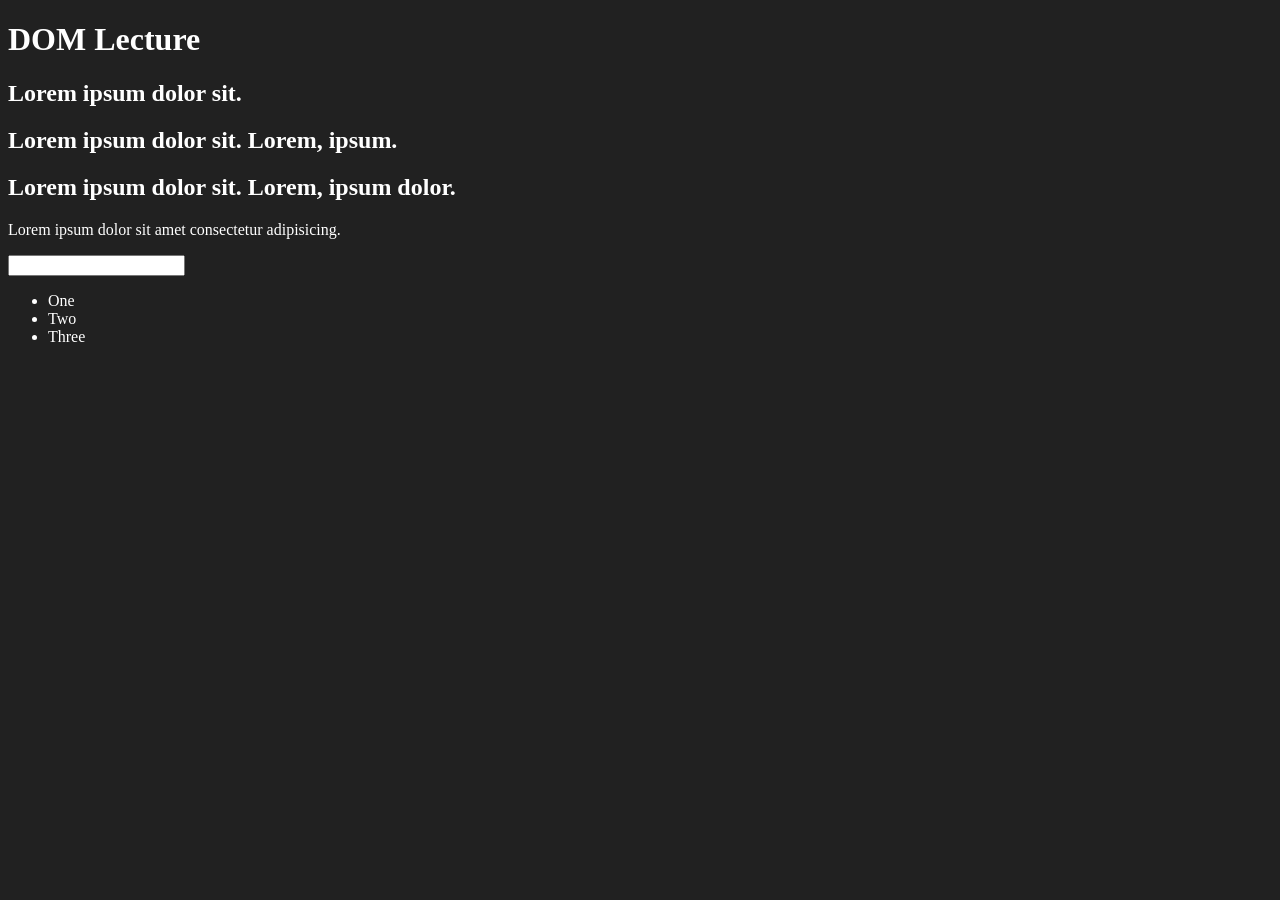
<file: dom/index.html>
<!DOCTYPE html>
<html lang="en">
<head>
    <meta charset="UTF-8">
    <title>DOM Lecture</title>
    <style>
        .black-bg{
            background-color: #212121;
            color: #fff;
        }
    </style>
</head>
<body class="black-bg">
    <div>
        <h1 id="title" class="heading">DOM Lecture</h1>

        <h2>Lorem ipsum dolor sit.</h2>
        <h2>Lorem ipsum dolor sit. Lorem, ipsum.</h2>
        <h2>Lorem ipsum dolor sit. Lorem, ipsum dolor.</h2>

        <p>Lorem ipsum dolor sit amet consectetur adipisicing.</p>

        <input type="password" name="" id="">

        <ul>
            <li>One</li>
            <li>Two</li>
            <li>Three</li>
        </ul>
    </div>
</body>
</html>
</file>
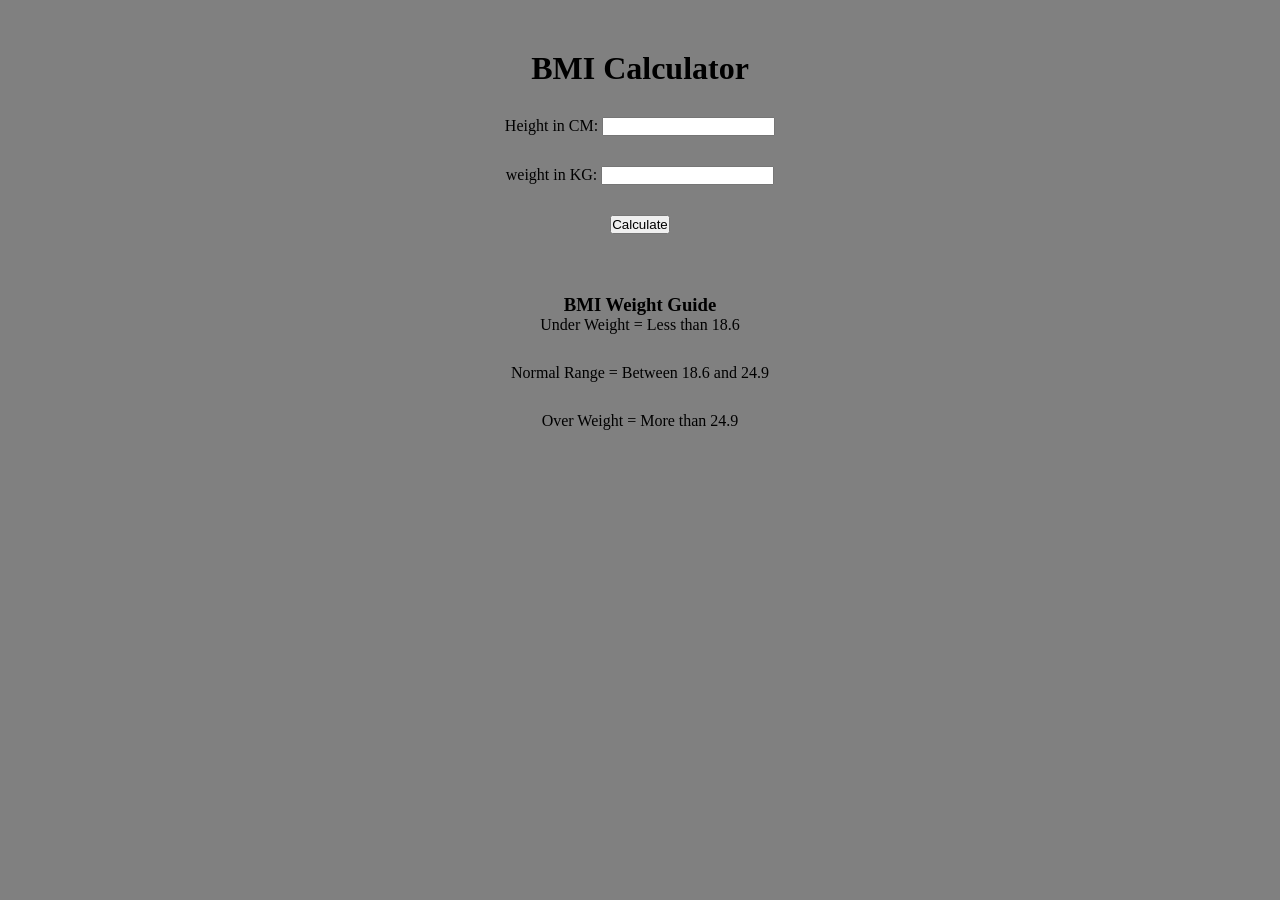
<file: projects/BMI_calculator/index.html>
<!DOCTYPE html>
<html lang="en">
<head>
    <meta charset="UTF-8">
    <meta name="viewport" content="width=device-width, initial-scale=1.0">
    <title>BMI - Calculator</title>
    <link rel="stylesheet" href="style.css">
</head>
<body>
    <div class="hero_page">
        <h1>BMI Calculator</h1>
        <form action="">
            <p> <label>Height in CM: </label><input type="text" id="height"></p>
            <p> <label>weight in KG: </label><input type="text" id="weight"></p>
            <button>Calculate</button>
            <div id="result"></div>   
            <div id="weight-guide">
                <h3>BMI Weight Guide</h3>
                <p>Under Weight = Less than 18.6</p>
                <p>Normal Range = Between 18.6 and 24.9</p>
                <p>Over Weight = More than 24.9</p>
            </div>
        </form>
    </div>
</body>
<script src="script.js"></script>
</html>
</file>
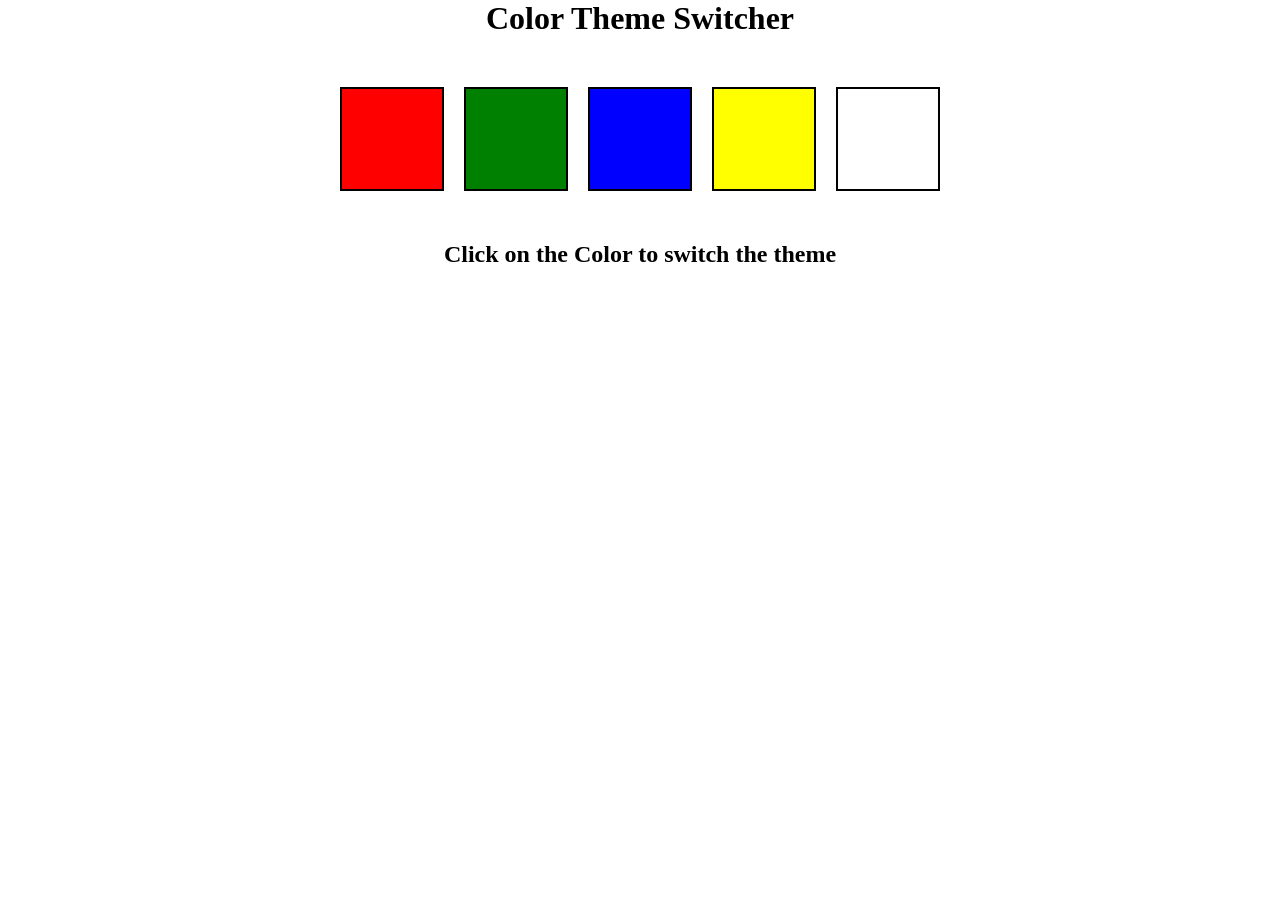
<file: projects/color_switcher/index.html>
<!DOCTYPE html>
<html lang="en">
<head>
    <meta charset="UTF-8">
    <meta name="viewport" content="width=device-width, initial-scale=1.0">
    <title>Color-Switcher</title>
    <link rel="stylesheet" href="style.css">
</head>
<body>
    <div class="canvas">
        <h1>Color Theme Switcher</h1>
        <div class="colorBox">
            <span class="button" id="red"></span>
            <span class="button" id="green"></span>
            <span class="button" id="blue"></span>
            <span class="button" id="yellow"></span>
            <span class="button" id="white"></span>
        </div>

        <h2>Click on the Color to switch the theme</h2>
    </div>
    <script src="script.js"></script>
</body>
</html>
</file>
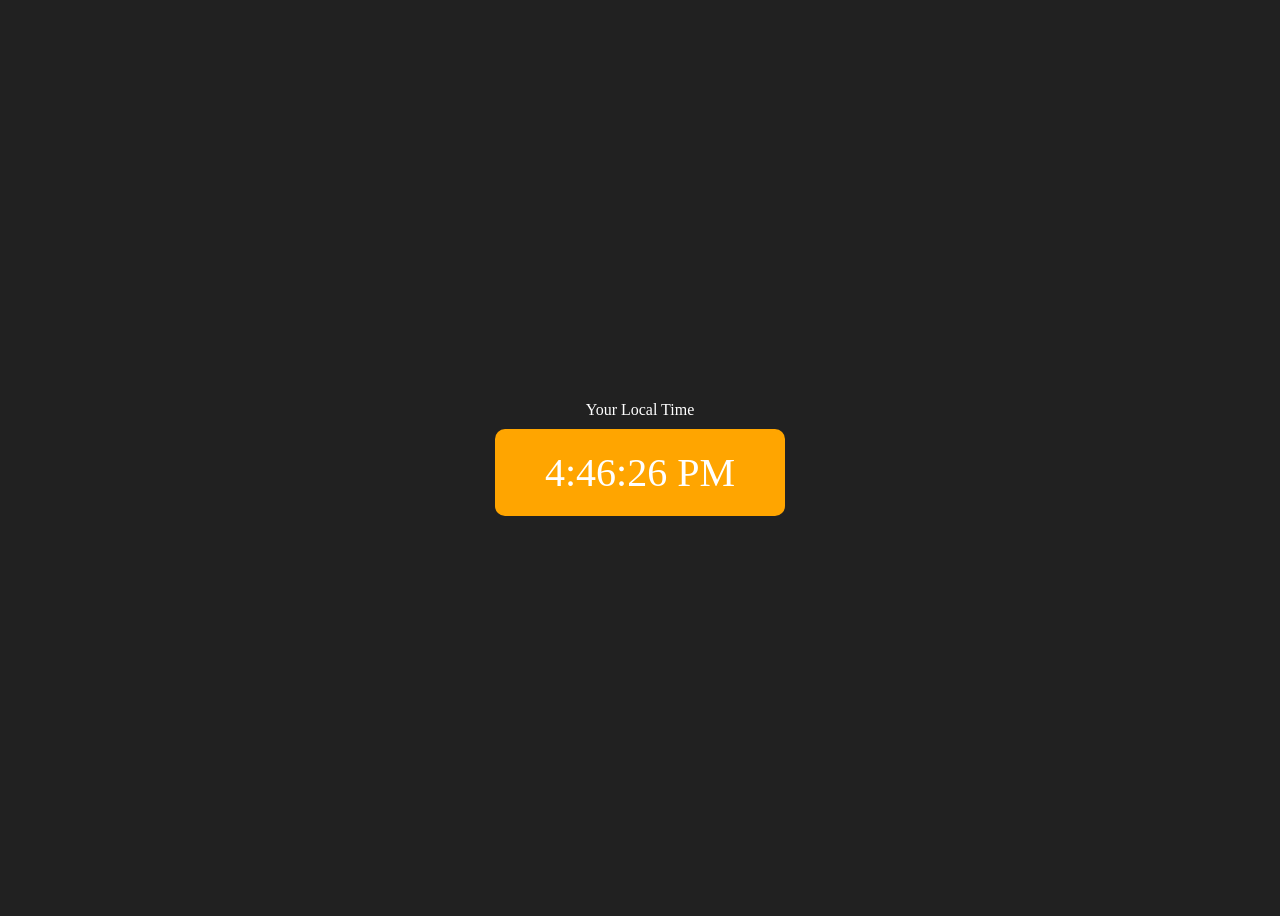
<file: projects/digital_clock/index.html>
<!DOCTYPE html>
<html lang="en">
<head>
    <meta charset="UTF-8">
    <meta name="viewport" content="width=device-width, initial-scale=1.0">
    <title>Digital - Clock</title>
    <link rel="stylesheet" href="style.css">
</head>
<body>
    <div class="center">
        <div id="banner"><span>Your Local Time</span></div>
        <div id="clock"></div>
    </div>
    <script src="script.js"></script>
</body>
</html>
</file>
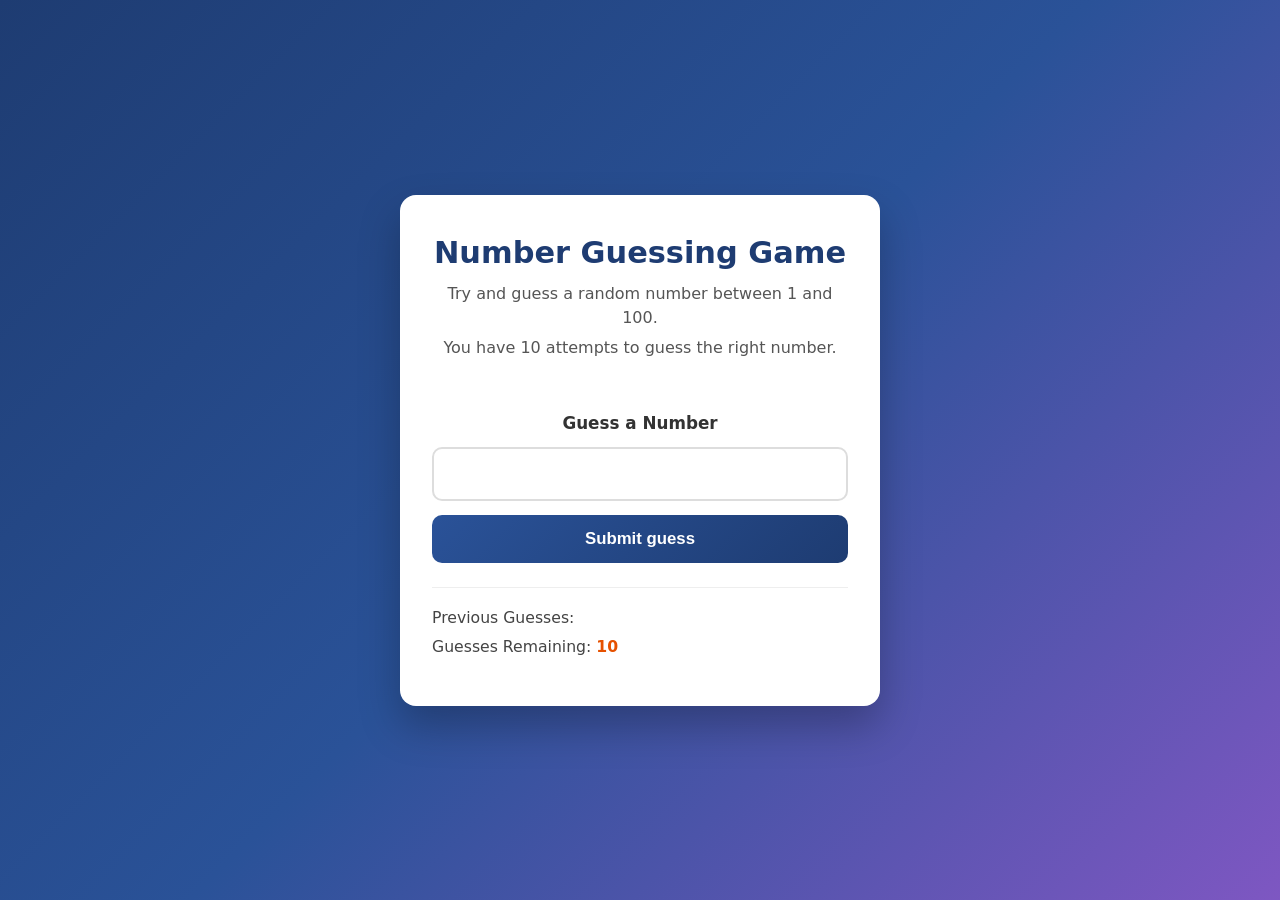
<file: projects/guess_the_number/index.html>
<!DOCTYPE html>
<html lang="en">
<head>
    <meta charset="UTF-8">
    <meta name="viewport" content="width=device-width, initial-scale=1.0">
    <title>Guess The Number</title>
    <link rel="stylesheet" href="style.css">
</head>
<body>
    <div id="wrapper">
        <h1>Number Guessing Game</h1>
        <p>Try and guess a random number between 1 and 100.</p>
        <p>You have 10 attempts to guess the right number.</p>
        <br>
        <form class="form">
            <label for="guessField" id="guess">Guess a Number</label>
            <input type="text" id="guessField" class="guessField">
            <input type="submit" id="subt" value="Submit guess" class="guessSubmit">
        </form>
        <div class="resultParas">
            <p>Previous Guesses: <span class="guesses"></span></p>
            <p>Guesses Remaining: <span class="lastResult">10</span></p>
            <p class="lowOrHi"></p>
        </div>
    </div>
    <script src="script.js"></script>
</body>
</html>
</file>
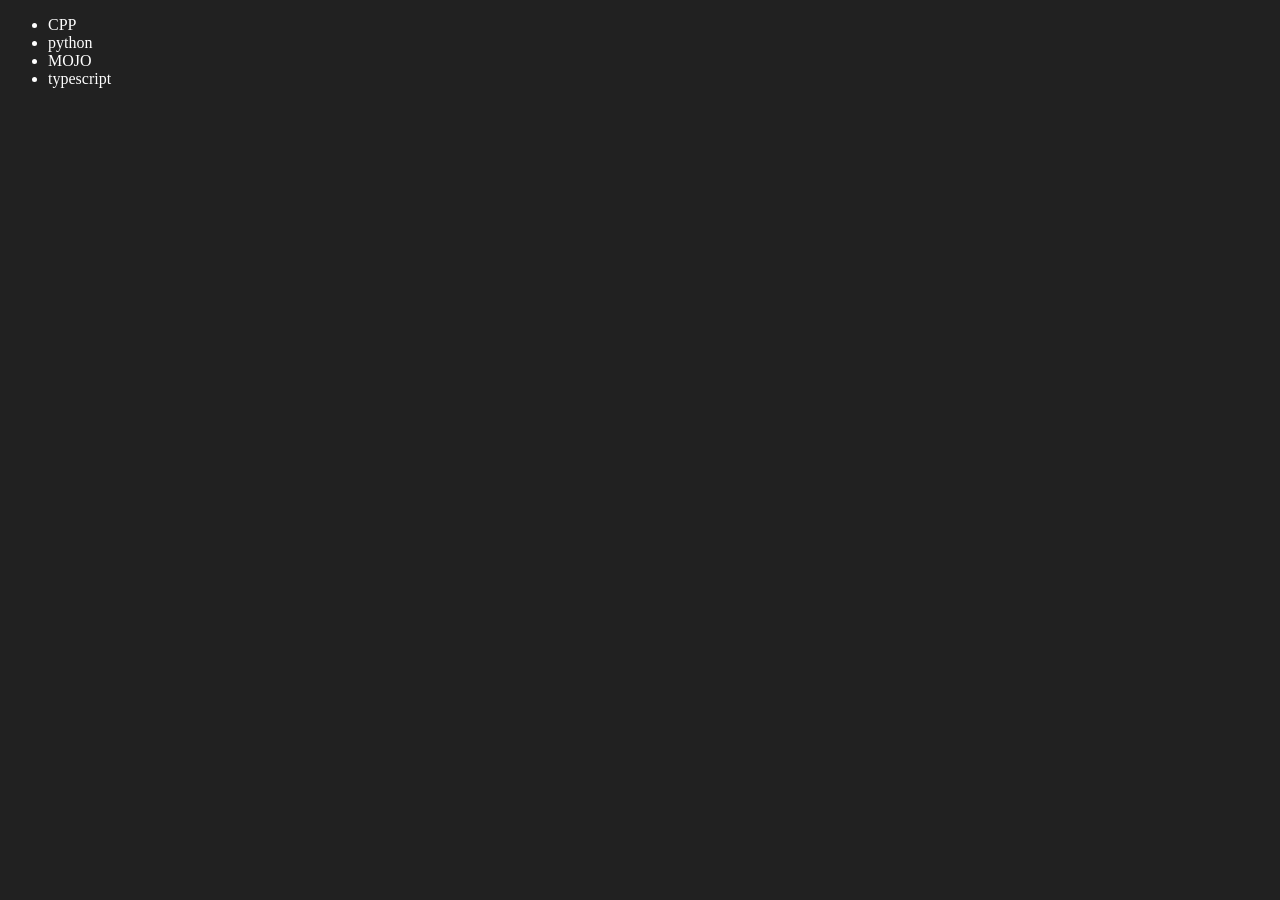
<file: dom/three.html>
<!DOCTYPE html>
<html lang="en">
<head>
    <meta charset="UTF-8">
    <meta name="viewport" content="width=device-width, initial-scale=1.0">
    <title>Code with Mohsin | DOM</title>
</head>
<body style="background-color: #212121; color: #fff;">
    <ul class="language">
        <li>javascript</li>
    </ul>
</body>
<script>
    // --------------- Add ---------------

    function addLanguage(langName){
        const li = document.createElement('li')
        li.innerHTML = `${langName}`
        document.querySelector('.language').appendChild(li)
    }
    addLanguage('python')
    addLanguage('java')
    
    function optiAddLanguage(langName){
        const li = document.createElement('li')
        li.appendChild(document.createTextNode(langName))
        document.querySelector('.language').appendChild(li)
    }
    optiAddLanguage('typescript')
    optiAddLanguage('golang')
    // try to use .appedChild instead of using .innerHTML

    // --------------- Edit ---------------
    
    const elem = document.querySelector('li:nth-child(3)')
    const newLi = document.createElement('li')
    // newLi.innerHTML = 'MOJO'
    // newLi.textContent = 'MOJO'
    newLi.appendChild(document.createTextNode('MOJO'))
    elem.replaceWith(newLi)
    
    const firstLang = document.querySelector('li:first-child')
    firstLang.outerHTML = '<li>CPP</li>'
    

    // --------------- Remove ---------------

    const langName = document.querySelector('li:last-child')
    langName.remove()
</script>
</html>
</file>
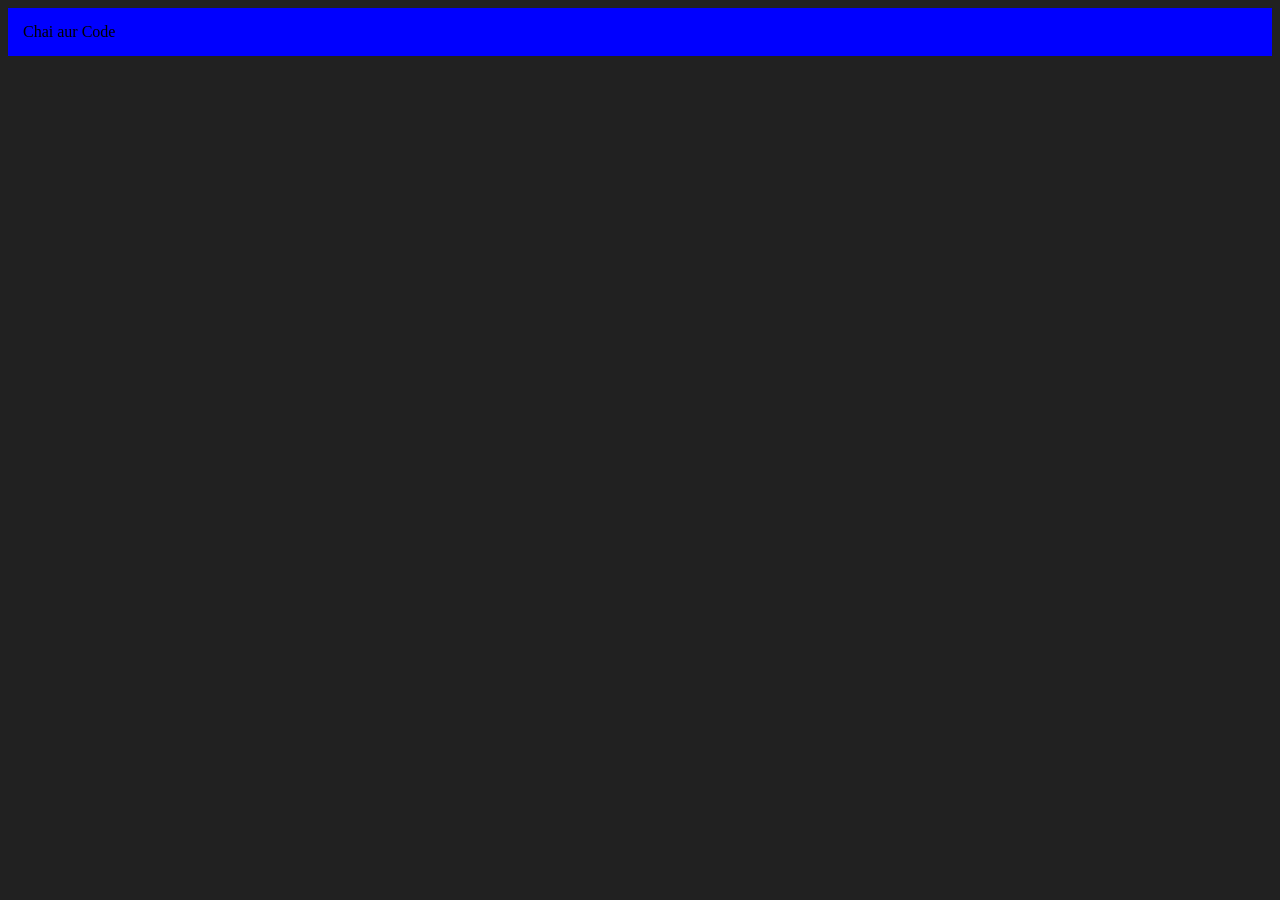
<file: dom/two.html>
<!DOCTYPE html>
<html lang="en">
<head>
    <meta charset="UTF-8">
    <meta name="viewport" content="width=device-width, initial-scale=1.0">
    <title>Code With Mohsin</title>
</head>
<body style="background-color: #212121;">
    
</body>
<script>
    const div = document.createElement('div')
    div.className = 'main'
    div.id = 'id'
    // for random number = Math.round(Math.random() * 10 + 1)
    div.setAttribute('title', 'generated title')
    div.style.backgroundColor = 'blue'
    div.style.padding = '15px'
    // div.innerText = 'Chai aur Code'
    const addText = document.createTextNode('Chai aur Code')
    div.appendChild(addText)
    // console.log(div);

    document.body.appendChild(div)
</script>
</html>
</file>
<file: projects/BMI_calculator/style.css>
*{margin:0;padding:0;box-sizing:border-box;}
body{background-color:gray; padding: 50px 0px;}
.hero_page{text-align: center;}
h1{margin-bottom: 30px;}
p{margin-bottom: 30px;}
button{margin-bottom: 30px;}
div{margin-bottom: 30px;}
</file>
<file: projects/color_switcher/style.css>
*{margin:0;padding:0;box-sizing:border-box;}
body{background-color: white;}
.canvas{height:100vh;text-align:center;}
h1{margin-bottom:50px;}
.colorBox{margin-bottom:50px;display: flex; align-items: center; justify-content: center; gap: 20px; flex-wrap: wrap;}
span{padding:50px;border: 2px solid #000;}
span#red{background-color:red;}
span#green{background-color:green;}
span#blue{background-color:blue;}
span#yellow{background-color:yellow;}
span#white{background-color:white;}
</file>
<file: projects/digital_clock/style.css>
body{
    background-color: #212121;
    color: #fff;
}

.center{
    display: flex;
    height: 100vh;
    justify-content: center;
    align-items: center;
    flex-direction: column;
}
#clock{
    font-size: 40px;
    background-color: orange;
    padding: 20px 50px;
    margin-top: 10px;
    border-radius: 10px;
}
</file>
<file: projects/guess_the_number/style.css>
/* style.css */
*{margin:0;padding:0;box-sizing:border-box;}
body{font-family:'Segoe UI',system-ui,-apple-system,sans-serif;background:linear-gradient(135deg,#1e3c72 0%,#2a5298 50%,#7e57c2 100%);min-height:100vh;display:flex;justify-content:center;align-items:center;padding:20px;color:#333;}
#wrapper{background:#ffffff;width:100%;max-width:480px;padding:40px 32px;border-radius:16px;box-shadow:0 20px 40px rgba(0,0,0,0.25);text-align:center;}
h1{font-size:1.9rem;font-weight:700;color:#1e3c72;margin-bottom:12px;}
#wrapper > p{color:#555;font-size:1rem;line-height:1.5;margin-bottom:6px;}
/* Form */
.form{margin:28px 0 24px;display:flex;flex-direction:column;gap:14px;}
#guess{font-size:1.05rem;font-weight:600;color:#333;}
.guessField{padding:14px 16px;font-size:1.15rem;border:2px solid #ddd;border-radius:10px;outline:none;transition:border-color 0.25s ease,box-shadow 0.25s ease;text-align:center;}
.guessField:focus{border-color:#2a5298;box-shadow:0 0 0 4px rgba(42,82,152,0.2);}
.guessSubmit{background:linear-gradient(135deg,#2a5298,#1e3c72);color:white;border:none;padding:14px;font-size:1.05rem;font-weight:600;border-radius:10px;cursor:pointer;transition:transform 0.2s ease,box-shadow 0.2s ease,opacity 0.2s;}
.guessSubmit:hover{transform:translateY(-2px);box-shadow:0 8px 20px rgba(30,60,114,0.35);}
.guessSubmit:active{transform:translateY(0);}
.guessSubmit:disabled{opacity:0.6;cursor:not-allowed;transform:none;box-shadow:none;}
/* Results section */
.resultParas{margin-top:10px;padding-top:20px;border-top:1px solid #eee;text-align:left;}
.resultParas p{font-size:0.98rem;margin-bottom:10px;color:#444;}
.guesses{font-weight:600;color:#1e3c72;word-break:break-word;}
.lastResult{font-weight:700;color:#e65100;}
.lowOrHigh{font-weight:600;font-size:1.05rem !important;margin-top:14px !important;text-align:center;min-height:24px;}
/* Optional status colors (you can add these classes via JS) */
.lowOrHigh.too-low{color:#1565c0;}
.lowOrHigh.too-high{color:#c62828;}
.lowOrHi.correct{color:#2e7d32;}
/* Responsive */
@media (max-width:480px){#wrapper{padding:28px 20px;}
h1{font-size:1.6rem;}
}
</file>
